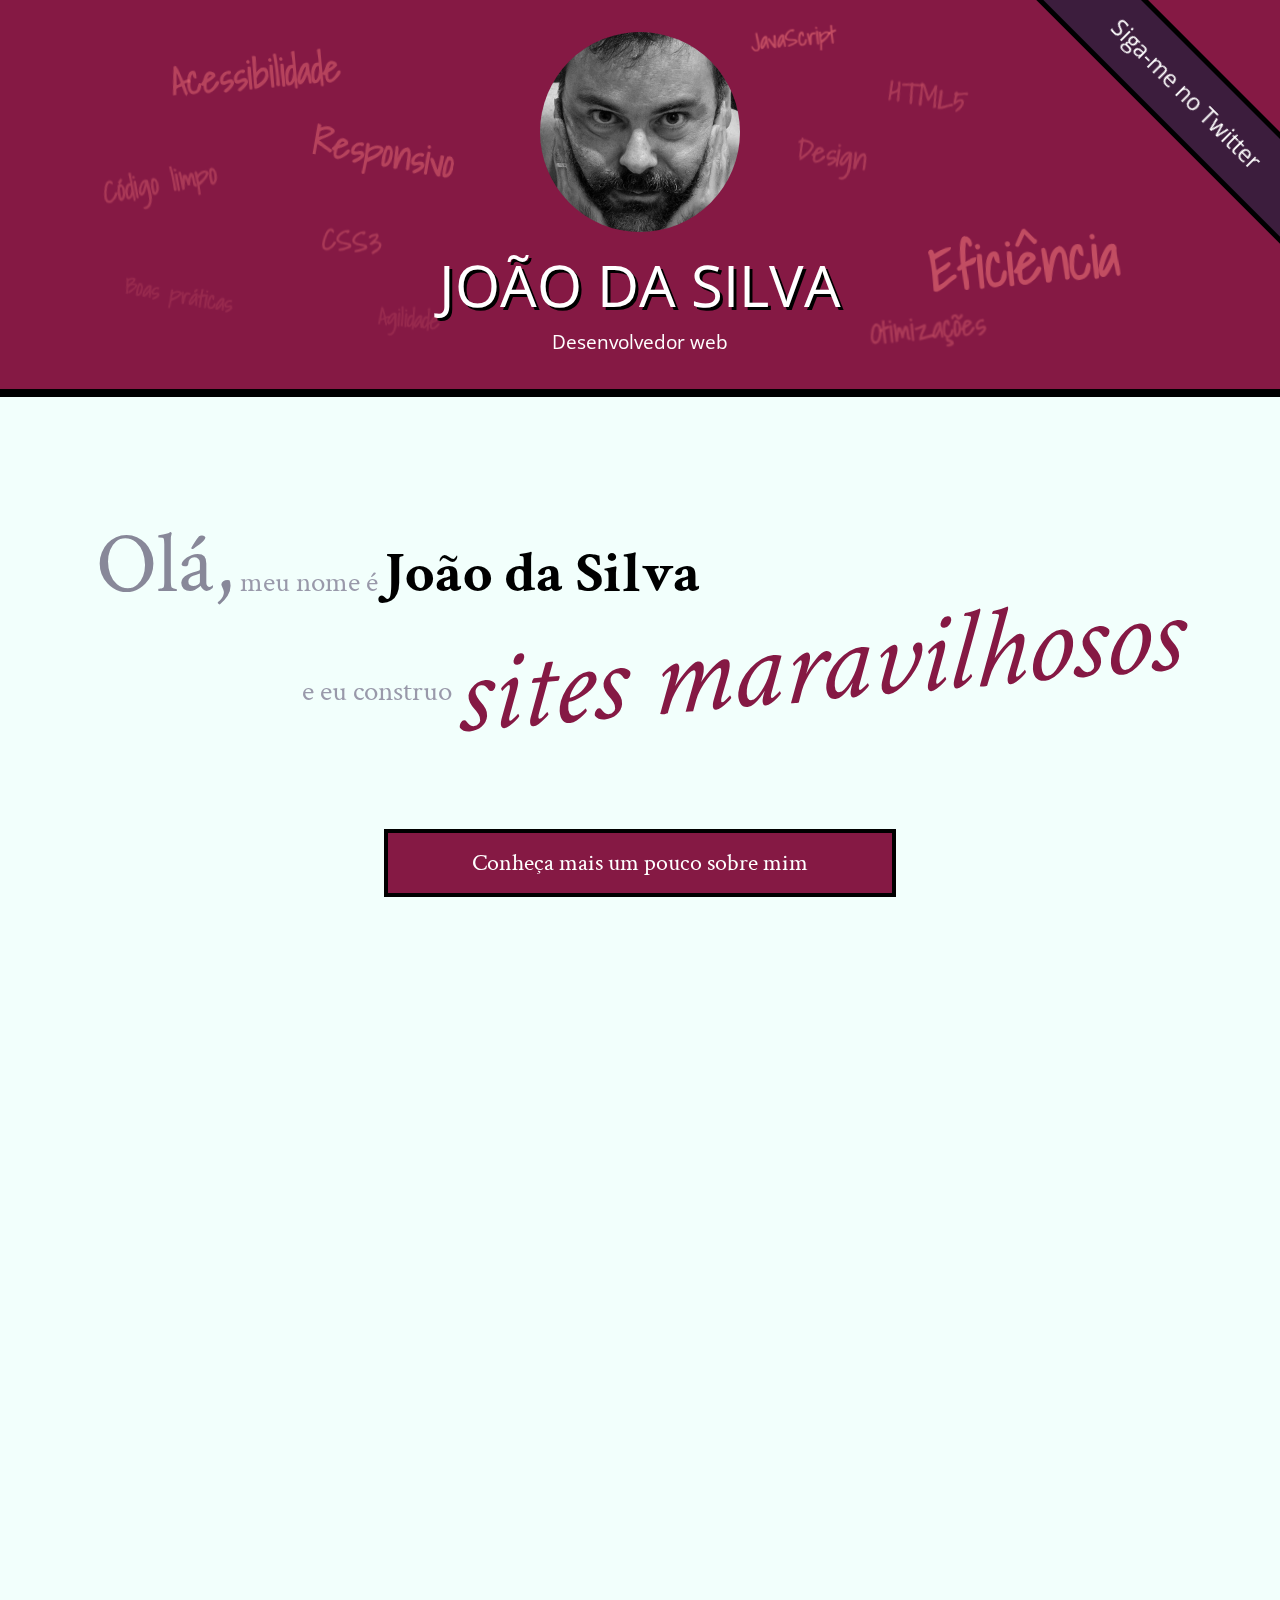
<file: index.html>
<!DOCTYPE html>
<html lang="pt">
<head>
    <meta charset="UTF-8">
    <title>João da Silva - Desenvolvedor Web</title>
    <link rel="shortcut icon" href="imagens/favicon.png">
    <link rel="stylesheet" href="css/reset.css">
    <link rel="stylesheet" href="css/site.css">
    <link rel="stylesheet" href="css/index.css">
    <link rel="stylesheet" href="http://fonts.googleapis.com/css?family=Crimson+Text:400,400italic,600">
    <link rel="stylesheet" href="http://fonts.googleapis.com/css?family=Open+Sans+Condensed:700">
    <link rel="stylesheet" href="http://fonts.googleapis.com/css?family=Shadows+Into+Light">
</head>
<body>
    <header class="titulo-principal">
        <img class="foto-home" src="imagens/eu.jpg" alt="Foto de João da Silva">
        <h1>João da Silva</h1>
        <p class="subtitulo-principal">Desenvolvedor web</p>
        <ul class="palavras-home">
            <li class="palavra-home eficiencia">Eficiência</li>
            <li class="palavra-home boas-praticas">Boas práticas</li>
            <li class="palavra-home codigo-limpo">Código limpo</li>
            <li class="palavra-home css3">CSS3</li>
            <li class="palavra-home html5">HTML5</li>
            <li class="palavra-home javascript">JavaScript</li>
            <li class="palavra-home acessibilidade">Acessibilidade</li>
            <li class="palavra-home responsivo">Responsivo</li>
            <li class="palavra-home otimizacoes">Otimizações</li>
            <li class="palavra-home agilidade">Agilidade</li>
            <li class="palavra-home design">Design</li>
        </ul>
        <a class="banner-twitter" href="http://twitter.com/joaodasilva">Siga-me no Twitter</a>
    </header>
    <main>
        <section class="secao-inicio saudacao">
            <p class="saudacao"><span class="saudacao-inicio">Olá,</span> meu nome é <strong>João da Silva</strong> <span class="saudacao-ultima-linha">e eu construo <em>sites maravilhosos</em></span></p>
            <a class="botao-index" href="bio.html">Conheça mais um pouco sobre mim</a>
        </section>
        <section class="secao-inicio trabalhos">
            <h2>Trabalhos</h2>
            <ul>
                <li><img src="imagens/bmw.png" alt="Site da BMW"></li>
                <li><img src="imagens/ibm.png" alt="Site da IBM"></li>
                <li><img src="imagens/uol.png" alt="Site da UOL"></li>
            </ul>
            <a class="botao-index" href="portfolio.html">Veja mais</a>
        </section>
        <section class="secao-inicio blog">
            <h2>Blog</h2>
            <small>Últimos posts</small>
            <ol>
                <li class="mais-recente">
                    <a href="blog.html">O essencial de design responsivo</a>
                    <p class="inicio-post">
                        Design responsivo tem ganho cada vez mais atenção como técnica de desenvolvimento de páginas web para dispositivos móveis. Mas como começar?
                    </p>
                </li>
                <li>
                    <a href="blog.html">Por que fazer páginas acessíveis?</a>
                    <p class="inicio-post">
                        Tem se falado cada vez sobre acessibilidade na web. Há diversas técnicas e diretivas a serem seguidas, inclusive da própria W3C. Mas vale a pena investir nisso?
                    </p>
                </li>
                <li>
                    <a href="blog.html">JavaScript não obstrusivo</a>
                    <p class="inicio-post">
                        JavaScript é uma linguagem essencial hoje em dia para criar páginas ricas, interativas e dinâmicas. Porém, há alguns cuidados que devem ser tomados ao colocarmos código JavaScript em nossas páginas.
                    </p>
                </li>
            </ol>
            <a class="botao-index" href="blog.html">Veja mais</a>
        </section>
    </main>
    <footer>
        <h2>Vamos conversar?</h2>
        <p>Você pode entrar em contato comigo <a href="contato.html">por e-mail</a> ou pelo telefone <a href="tel:+551234567890">(12) 3456-7890</a></p>
    </footer>
</body>
</html>
</file>
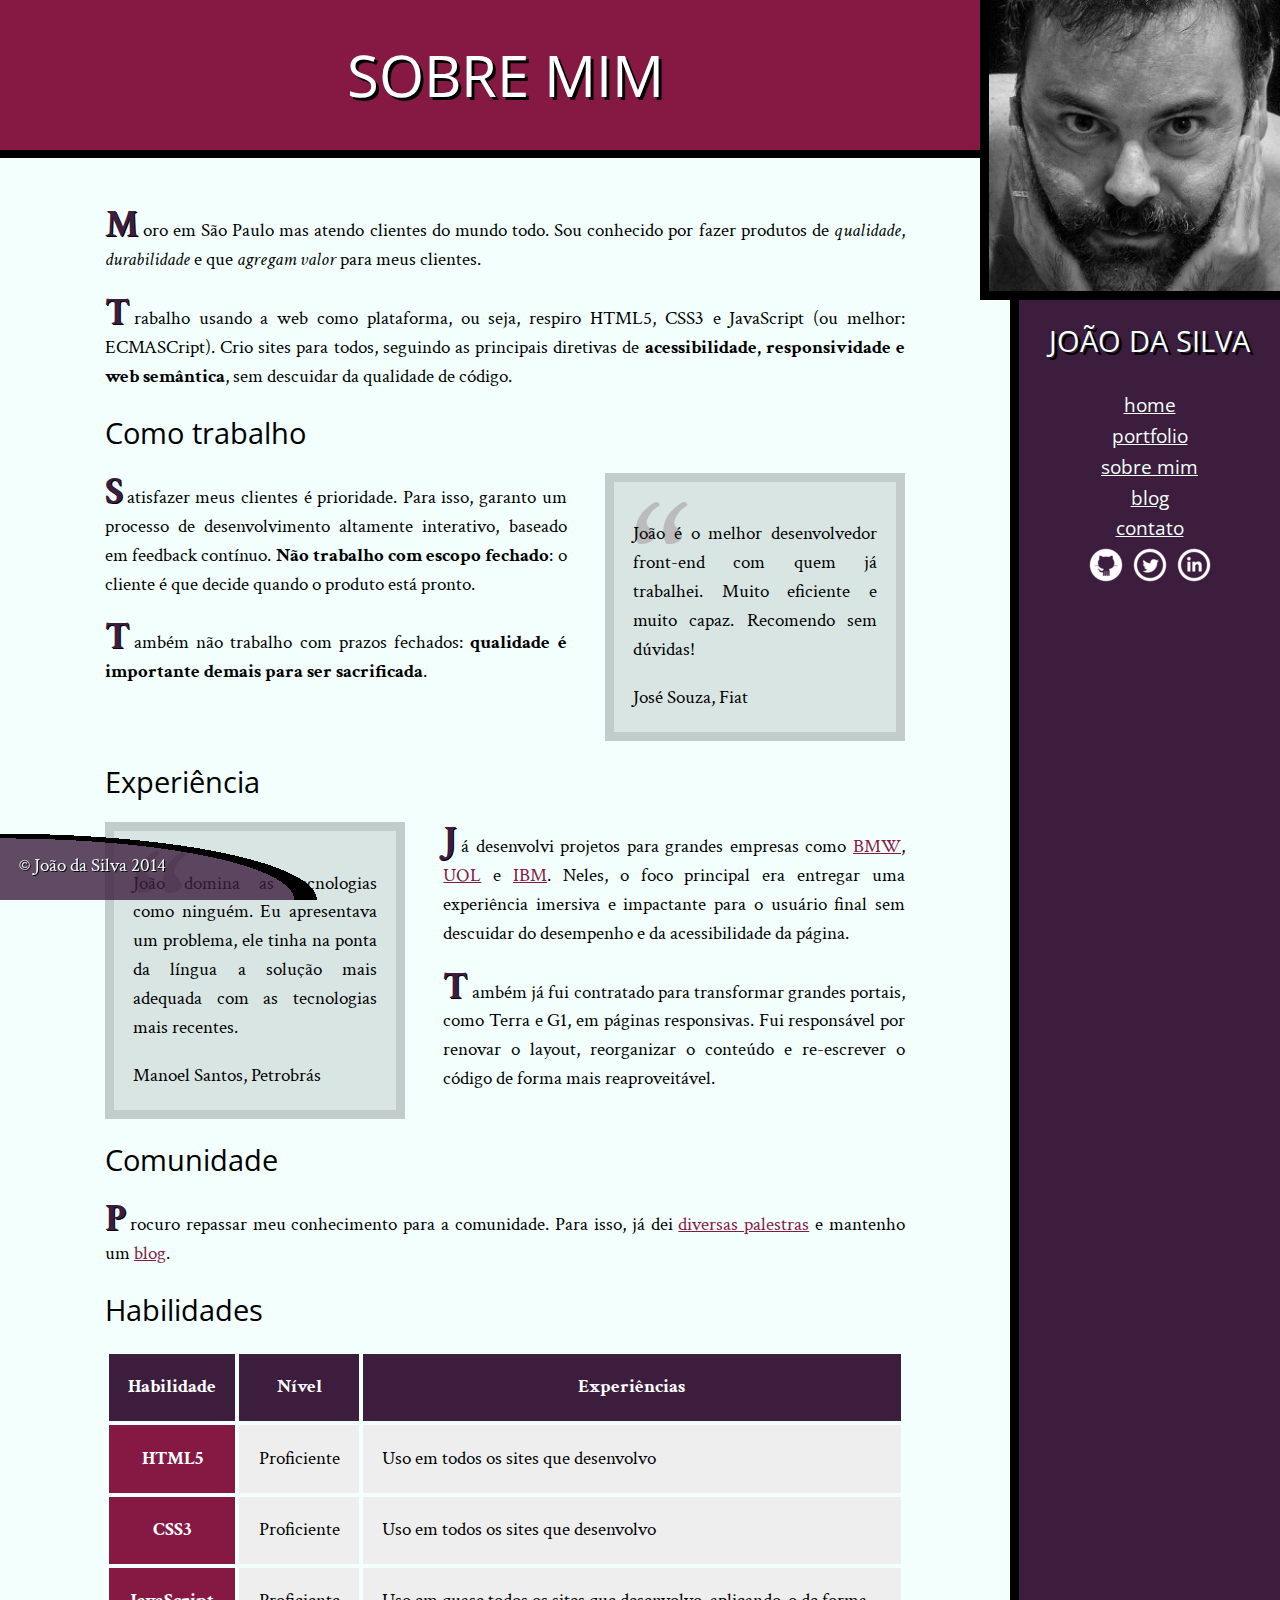
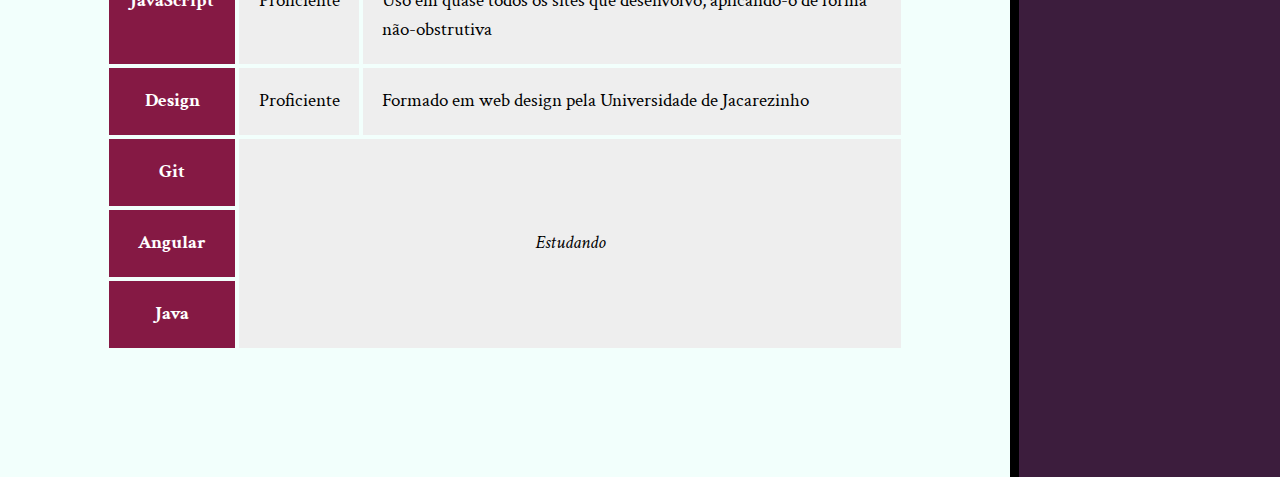
<file: bio.html>
<!DOCTYPE html>
<html>
<head>
    <meta charset="utf-8">
    <title>João da Silva - Biografia</title>
    <link rel="icon" href="imagens/favicon.png">
    <link rel="stylesheet" href="css/reset.css">
    <link rel="stylesheet" href="css/site.css">
    <link rel="stylesheet" href="css/bio.css">
    <link rel="stylesheet" href="http://fonts.googleapis.com/css?family=Crimson+Text:400,400italic,600">
    <link rel="stylesheet" href="http://fonts.googleapis.com/css?family=Open+Sans+Condensed:700">
</head>
<body>
    <main>
        <h1 class="titulo-principal">Sobre mim</h1>
        <div class="container">
            <p>Moro em São Paulo mas atendo clientes do mundo todo. Sou conhecido por fazer produtos de <em>qualidade</em>, <em>durabilidade</em> e que <em>agregam valor</em> para meus clientes.</p>
            <p>Trabalho usando a web como plataforma, ou seja, respiro HTML5, CSS3 e JavaScript (ou melhor: ECMASCript). Crio sites para todos, seguindo as principais diretivas de <strong>acessibilidade, responsividade e web semântica</strong>, sem descuidar da qualidade de código.</p>
            <h2 class="subtitulo-texto">Como trabalho</h2>
            <blockquote class="citacao-bio fiat" tabindex="1">
                <p>João é o melhor desenvolvedor front-end com quem já trabalhei. Muito eficiente e muito capaz. Recomendo sem dúvidas!</p>
                <cite>José Souza, Fiat</cite>
            </blockquote>
            <p>Satisfazer meus clientes é prioridade. Para isso, garanto um processo de desenvolvimento altamente interativo, baseado em feedback contínuo. <strong>Não trabalho com escopo fechado</strong>: o cliente é que decide quando o produto está pronto.</p>
            <p>Também não trabalho com prazos fechados: <strong>qualidade é importante demais para ser sacrificada</strong>.</p>
            <h2 class="subtitulo-texto">Experiência</h2>
            <blockquote class="citacao-bio petrobras" tabindex="1">
                <p>João domina as tecnologias como ninguém. Eu apresentava um problema, ele tinha na ponta da língua a solução mais adequada com as tecnologias mais recentes.</p>
                <cite>Manoel Santos, Petrobrás</cite>
            </blockquote>
            <p>Já desenvolvi projetos para grandes empresas como <a href="http://bmw.com">BMW</a>, <a href="http://www.uol.com.br">UOL</a> e <a href="http://www.ibm.com.br">IBM</a>. Neles, o foco principal era entregar uma experiência imersiva e impactante para o usuário final sem descuidar do desempenho e da acessibilidade da página.</p>
            <p>Também já fui contratado para transformar grandes portais, como Terra e G1, em páginas responsivas. Fui responsável por renovar o layout, reorganizar o conteúdo e re-escrever o código de forma mais reaproveitável.</p>
            <h2 class="subtitulo-texto">Comunidade</h2>
            <p>Procuro repassar meu conhecimento para a comunidade. Para isso, já dei <a href="portfolio.html">diversas palestras</a> e mantenho um <a href="blog.html">blog</a>.</p>
            <h2 class="subtitulo-texto">Habilidades</h2>
            <table class="habilidades">
                <thead>
                    <tr>
                        <th>Habilidade</th>
                        <th>Nível</th>
                        <th>Experiências</th>
                    </tr>
                </thead>
                <tbody>
                    <tr>
                        <th>HTML5</th>
                        <td>Proficiente</td>
                        <td>Uso em todos os sites que desenvolvo</td>
                    </tr>
                    <tr>
                        <th>CSS3</th>
                        <td>Proficiente</td>
                        <td>Uso em todos os sites que desenvolvo</td>
                    </tr>
                    <tr>
                        <th>JavaScript</th>
                        <td>Proficiente</td>
                        <td>Uso em quase todos os sites que desenvolvo, aplicando-o de forma não-obstrutiva</td>
                    </tr>
                    <tr>
                        <th>Design</th>
                        <td>Proficiente</td>
                        <td>Formado em web design pela Universidade de Jacarezinho</td>
                    </tr>
                    <tr>
                        <th>Git</th>
                        <td colspan="2" rowspan="3">Estudando</td>
                    </tr>
                    <tr>
                        <th>Angular</th>
                    </tr>
                    <tr>
                        <th>Java</th>
                    </tr>
                </tbody>
            </table>
        </div>
    </main>
    <img src="imagens/eu.jpg" alt="Minha foto" class="minha-foto">
    <aside class="navegacao-site">
        <h1>João da Silva</h1>
        <nav>
            <ul>
                <li><a href="index.html">Home</a></li>
                <li><a href="portfolio.html">Portfolio</a></li>
                <li><a href="bio.html">Sobre mim</a></li>
                <li><a href="blog.html">Blog</a></li>
                <li><a href="contato.html">Contato</a></li>
            </ul>
        </nav>
        <ul class="icones-redes-sociais">
            <li>
                <a href="https://github.com/joaodasilva" class="github" data-tooltip="Veja meus projetos opensource">
                    Github
                </a>
            </li>
            <li>
                <a href="https://twitter.com/joaodasilva" class="twitter" data-tooltip="Siga-me no Twitter">
                    Twitter
                </a>
            </li>
            <li>
                <a href="https://br.linkedin.com/pub/joão-da-silva/32/4/508" class="linkedin" data-tooltip="Veja meu currículo">
                    LinkedIn
                </a>
            </li>
        </ul>
    </aside>
    <footer class="rodape-pagina">
        &copy; João da Silva 2014
    </footer>
</body>
</html>
</file>
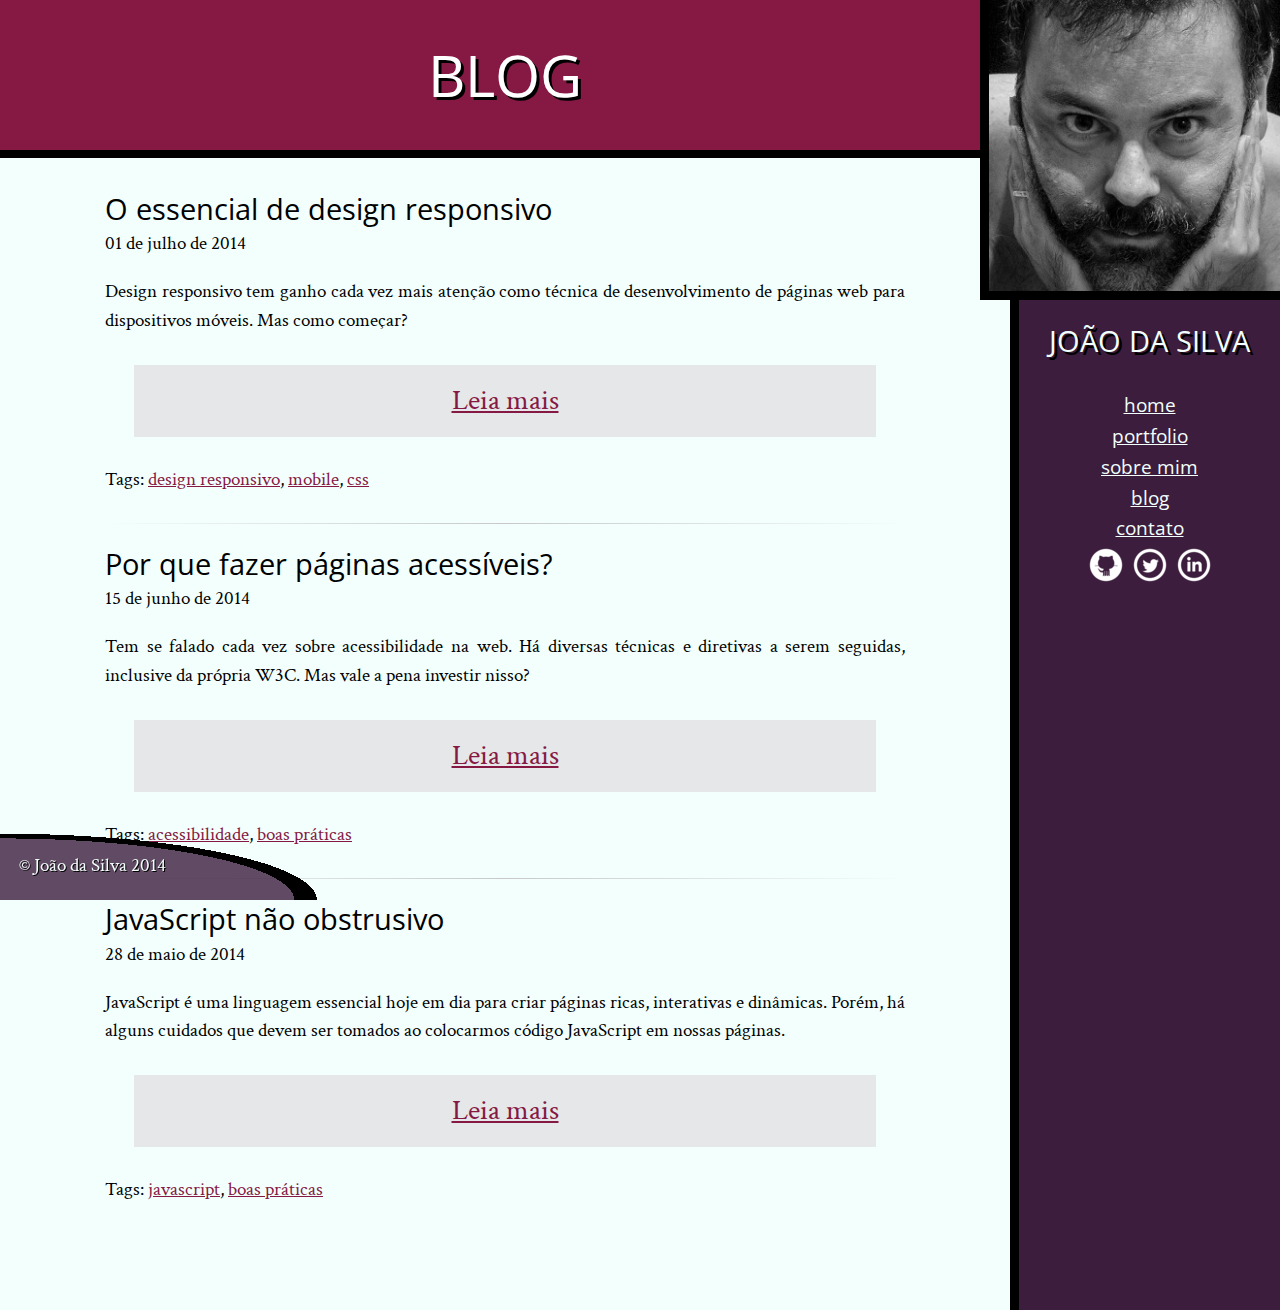
<file: blog.html>
<!DOCTYPE html>
<html>
<head>
    <meta charset="utf-8">
    <title>Blog - João da Silva</title>
    <link rel="icon" href="imagens/favicon.png">
    <link rel="stylesheet" href="css/reset.css">
    <link rel="stylesheet" href="css/site.css">
    <link rel="stylesheet" href="css/blog.css">
    <link rel="stylesheet" href="http://fonts.googleapis.com/css?family=Crimson+Text:400,400italic,600">
    <link rel="stylesheet" href="http://fonts.googleapis.com/css?family=Open+Sans+Condensed:700">
</head>
<body>
    <main>
        <h1 class="titulo-principal">Blog</h1>
        <div class="container">
            <article class="post-blog">
                <h2 class="subtitulo-texto">O essencial de design responsivo</h2>
                <time datetime="2014-07-01">01 de julho de 2014</time>
                <p>Design responsivo tem ganho cada vez mais atenção como técnica de desenvolvimento de páginas web para dispositivos móveis. Mas como começar?</p>
                <a class="leia-mais" href="#">Leia mais</a>
                <footer>Tags: <a href="#">design responsivo</a>, <a href="#">mobile</a>, <a href="#">css</a></footer>
            </article>
            <article class="post-blog">
                <h2 class="subtitulo-texto">Por que fazer páginas acessíveis?</h2>
                <time datetime="2014-06-15">15 de junho de 2014</time>
                <p>Tem se falado cada vez sobre acessibilidade na web. Há diversas técnicas e diretivas a serem seguidas, inclusive da própria W3C. Mas vale a pena investir nisso?</p>
                <a class="leia-mais" href="#">Leia mais</a>
                <footer>Tags: <a href="#">acessibilidade</a>, <a href="#">boas práticas</a></footer>
            </article>
            <article class="post-blog">
                <h2 class="subtitulo-texto">JavaScript não obstrusivo</h2>
                <time datetime="2014-05-28">28 de maio de 2014</time>
                <p>JavaScript é uma linguagem essencial hoje em dia para criar páginas ricas, interativas e dinâmicas. Porém, há alguns cuidados que devem ser tomados ao colocarmos código JavaScript em nossas páginas.</p>
                <a class="leia-mais" href="#">Leia mais</a>
                <footer>Tags: <a href="#">javascript</a>, <a href="#">boas práticas</a></footer>
            </article>
        </div>
    </main>
    <img src="imagens/eu.jpg" alt="Minha foto" class="minha-foto">
    <aside class="navegacao-site">
        <h1>João da Silva</h1>
        <nav>
            <ul>
                <li><a href="index.html">Home</a></li>
                <li><a href="portfolio.html">Portfolio</a></li>
                <li><a href="bio.html">Sobre mim</a></li>
                <li><a href="blog.html">Blog</a></li>
                <li><a href="contato.html">Contato</a></li>
            </ul>
        </nav>
        <ul class="icones-redes-sociais">
            <li>
                <a href="https://github.com/joaodasilva" class="github" data-tooltip="Veja meus projetos opensource">
                    Github
                </a>
            </li>
            <li>
                <a href="https://twitter.com/joaodasilva" class="twitter" data-tooltip="Siga-me no Twitter">
                    Twitter
                </a>
            </li>
            <li>
                <a href="https://br.linkedin.com/pub/joão-da-silva/32/4/508" class="linkedin" data-tooltip="Veja meu currículo">
                    LinkedIn
                </a>
            </li>
        </ul>
    </aside>
    <footer class="rodape-pagina">
        &copy; João da Silva 2014
    </footer>
</body>
</html>
</file>
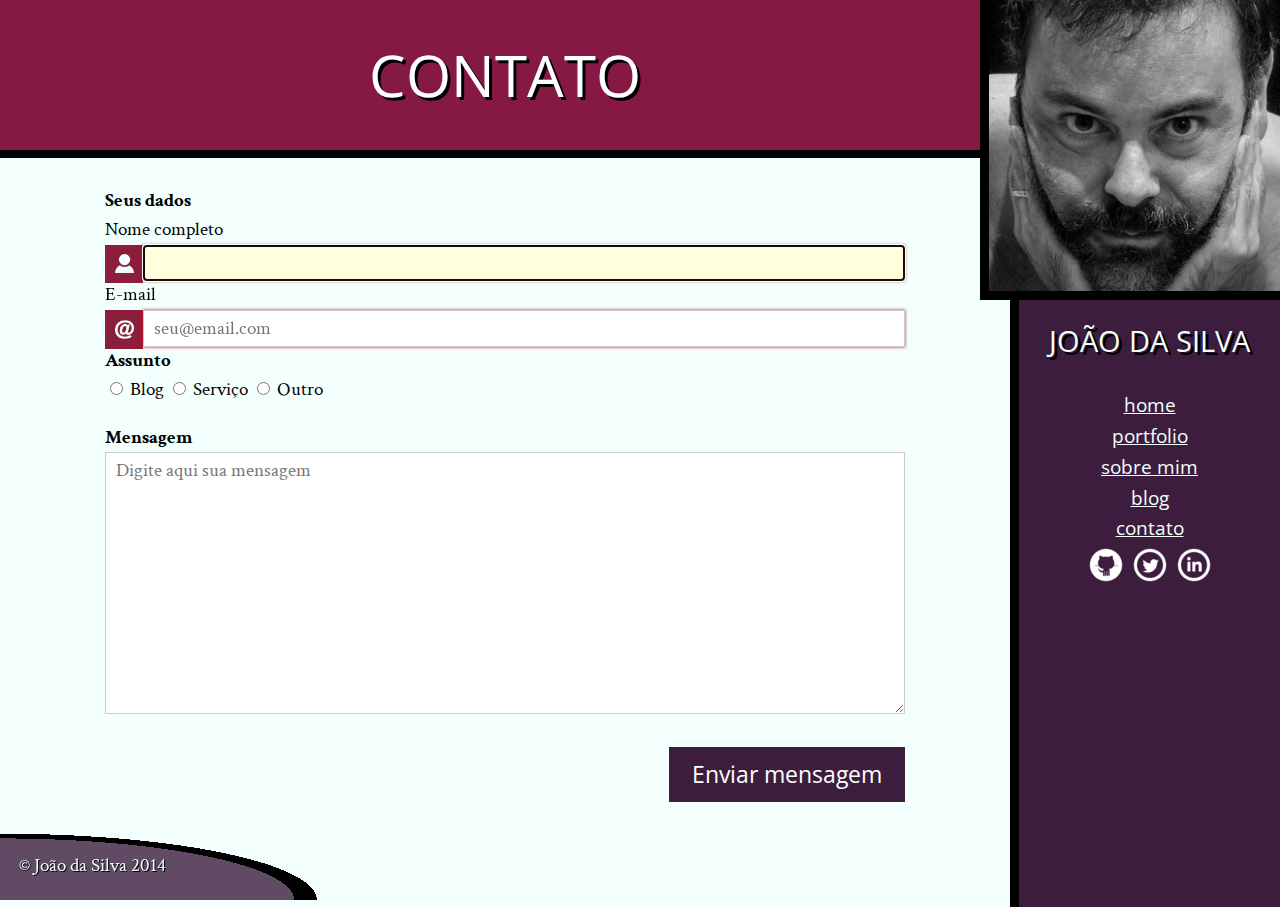
<file: contato.html>
<!DOCTYPE html>
<html>
<head>
    <meta charset="utf-8">
    <title>João da Silva - Contato</title>
    <link rel="icon" href="imagens/favicon.png">
    <link rel="stylesheet" href="css/reset.css">
    <link rel="stylesheet" href="css/site.css">
    <link rel="stylesheet" href="css/contato.css">
    <link rel="stylesheet" href="http://fonts.googleapis.com/css?family=Crimson+Text:400,400italic,600">
    <link rel="stylesheet" href="http://fonts.googleapis.com/css?family=Open+Sans+Condensed:700">
</head>
<body>
    <main>
        <h1 class="titulo-principal">Contato</h1>
        <div class="container">
            <form>
                <fieldset>
                    <legend>Seus dados</legend>
                    <label class="com-icone" for="nome">Nome completo</label>
                    <input id="nome" type="text" name="nome" required autofocus pattern="[A-Za-z ']{4,}" title="O nome precisa ter pelo menos 4 caracteres">
                    <label class="com-icone" for="email">E-mail</label>
                    <input id="email" type="email" name="email" required placeholder="seu@email.com">
                </fieldset>
                <fieldset>
                    <legend>Assunto</legend>
                    <label>
                        <input type="radio" name="assunto" value="Blog">
                        Blog
                    </label>
                    <label>
                        <input type="radio" name="assunto" value="Serviço">
                        Serviço
                    </label>
                    <label>
                        <input type="radio" name="assunto" value="Outro">
                        Outro
                        <input type="text" name="outro-assunto">
                    </label>
                </fieldset>
                <label for="mensagem">Mensagem</label>
                <textarea id="mensagem" name="mensagem" cols="60" rows="10" placeholder="Digite aqui sua mensagem"></textarea>
                <button type="submit">Enviar mensagem</button>
            </form>
        </div>
    </main>
    <img src="imagens/eu.jpg" alt="Minha foto" class="minha-foto">
    <aside class="navegacao-site">
        <h1>João da Silva</h1>
        <nav>
            <ul>
                <li><a href="index.html">Home</a></li>
                <li><a href="portfolio.html">Portfolio</a></li>
                <li><a href="bio.html">Sobre mim</a></li>
                <li><a href="blog.html">Blog</a></li>
                <li><a href="contato.html">Contato</a></li>
            </ul>
        </nav>
        <ul class="icones-redes-sociais">
            <li>
                <a href="https://github.com/joaodasilva" class="github" data-tooltip="Veja meus projetos opensource">
                    Github
                </a>
            </li>
            <li>
                <a href="https://twitter.com/joaodasilva" class="twitter" data-tooltip="Siga-me no Twitter">
                    Twitter
                </a>
            </li>
            <li>
                <a href="https://br.linkedin.com/pub/joão-da-silva/32/4/508" class="linkedin" data-tooltip="Veja meu currículo">
                    LinkedIn
                </a>
            </li>
        </ul>
    </aside>
    <footer class="rodape-pagina">
        &copy; João da Silva 2014
    </footer>
</body>
</html>
</file>
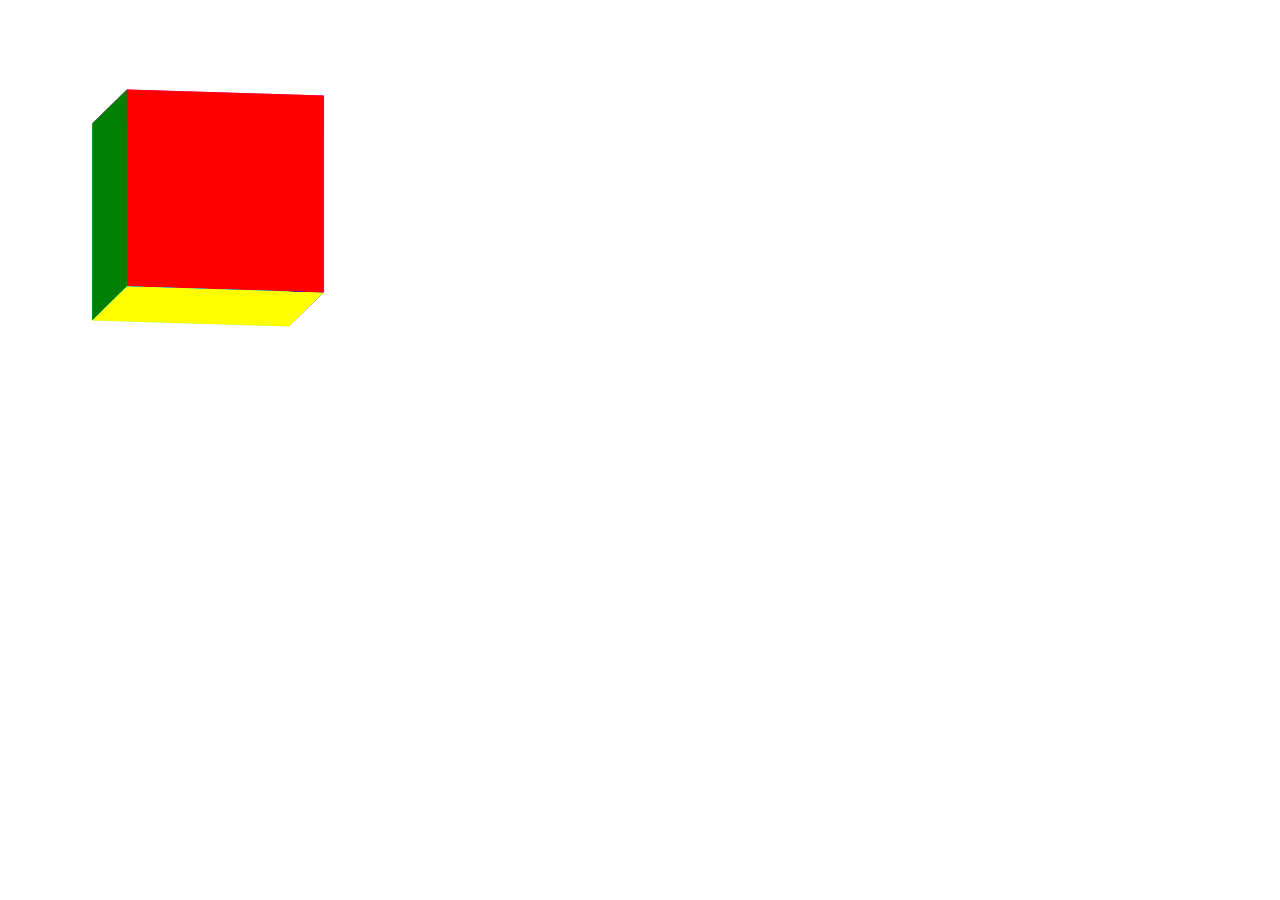
<file: cubo.html>
<!DOCTYPE html>
<html>

<head>
  <meta charset="utf-8">
  <link rel="stylesheet" href="css/cubo.css">
  <title></title>
</head>

<body>

  <div class="cubo">
    <div class="face frente"></div>
    <div class="face direita"></div>
    <div class="face esquerda"></div>
    <div class="face cima"></div>
    <div class="face baixo"></div>
    <div class="face tras"></div>
  </div>

</body>

</html>
</file>
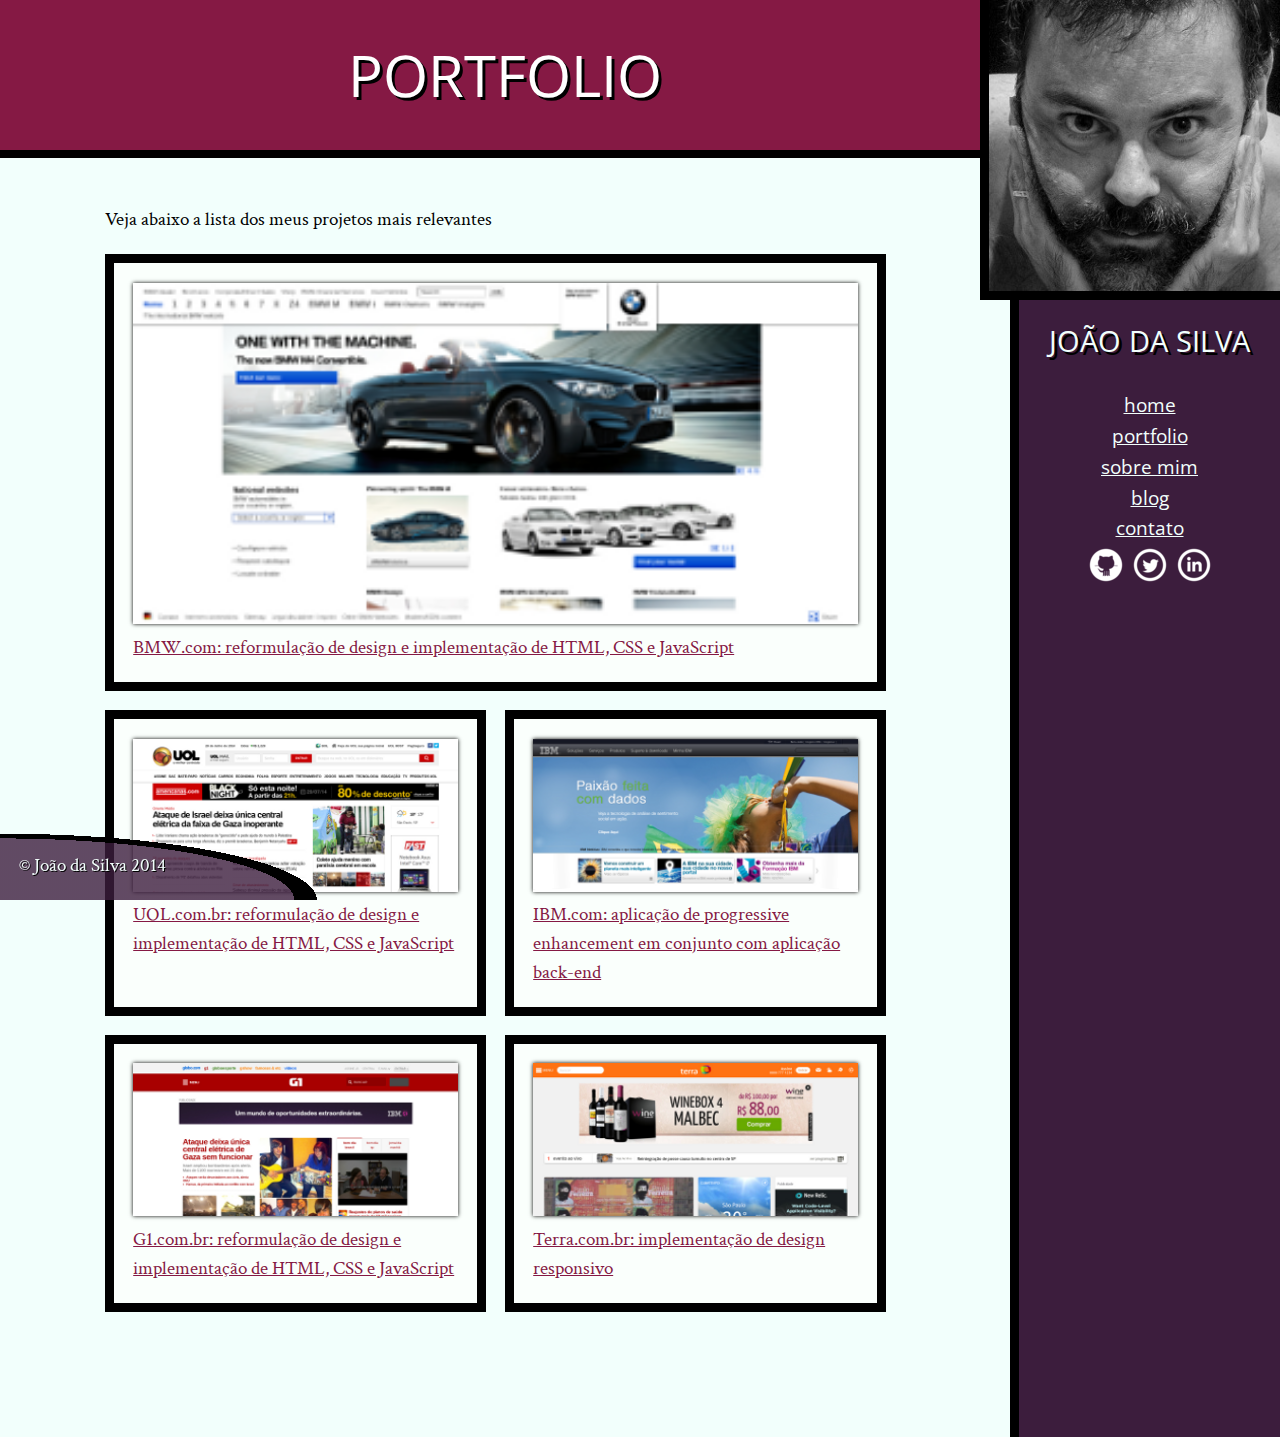
<file: portfolio.html>
<!DOCTYPE html>
<html>
<head>
    <meta charset="utf-8">
    <title>Portfolio - João da Silva</title>
    <link rel="icon" href="imagens/favicon.png">
    <link rel="stylesheet" href="css/reset.css">
    <link rel="stylesheet" href="css/site.css">
    <link rel="stylesheet" href="css/portfolio.css">
    <link rel="stylesheet" href="http://fonts.googleapis.com/css?family=Crimson+Text:400,400italic,600">
    <link rel="stylesheet" href="http://fonts.googleapis.com/css?family=Open+Sans+Condensed:700">
</head>
<body>
    <main>
        <h1 class="titulo-principal">Portfolio</h1>
        <div class="container">
            <p>Veja abaixo a lista dos meus projetos mais relevantes</p>
            <ol class="portfolio">
                <li><a href="http://bmw.com">
                        <figure>
                            <img src="imagens/bmw.png" alt="Site da BMW">
                            <figcaption>BMW.com: reformulação de design e implementação de HTML, CSS e JavaScript</figcaption>
                        </figure>
                </a></li>
                <li><a href="http://uol.com.br">
                        <figure>
                            <img src="imagens/uol.png" alt="Front-page da UOL">
                            <figcaption>UOL.com.br: reformulação de design e implementação de HTML, CSS e JavaScript</figcaption>
                        </figure>
                </a></li>
                <li><a href="http://www.ibm.com.br">
                        <figure>
                            <img src="imagens/ibm.png" alt="Site da IBM">
                            <figcaption>IBM.com: aplicação de progressive enhancement em conjunto com aplicação back-end</figcaption>
                        </figure>
                </a></li>
                <li><a href="http://g1.com.br">
                        <figure>
                            <img src="imagens/g1.png" alt="Front-page do portal G1">
                            <figcaption>G1.com.br: reformulação de design e implementação de HTML, CSS e JavaScript</figcaption>
                        </figure>
                </a></li>
                <li><a href="http://terra.com.br">
                        <figure>
                            <img src="imagens/terra.png" alt="Front-page do portal Terra">
                            <figcaption>Terra.com.br: implementação de design responsivo</figcaption>
                        </figure>
                </a></li>
            </ol>
        </div>
    </main>
    <img src="imagens/eu.jpg" alt="Minha foto" class="minha-foto">
    <aside class="navegacao-site">
        <h1>João da Silva</h1>
        <nav>
            <ul>
                <li><a href="index.html">Home</a></li>
                <li><a href="portfolio.html">Portfolio</a></li>
                <li><a href="bio.html">Sobre mim</a></li>
                <li><a href="blog.html">Blog</a></li>
                <li><a href="contato.html">Contato</a></li>
            </ul>
        </nav>
        <ul class="icones-redes-sociais">
            <li>
                <a href="https://github.com/joaodasilva" class="github" data-tooltip="Veja meus projetos opensource">
                    Github
                </a>
            </li>
            <li>
                <a href="https://twitter.com/joaodasilva" class="twitter" data-tooltip="Siga-me no Twitter">
                    Twitter
                </a>
            </li>
            <li>
                <a href="https://br.linkedin.com/pub/joão-da-silva/32/4/508" class="linkedin" data-tooltip="Veja meu currículo">
                    LinkedIn
                </a>
            </li>
        </ul>
    </aside>
    <footer class="rodape-pagina">
        &copy; João da Silva 2014
    </footer>
</body>
</html>
</file>
<file: propriedadesBackground.html>
<!DOCTYPE html>
<html>
  <head>
    <meta charset="utf-8">
    <link rel="stylesheet" href="css/propriedadesBackground.css">
    <title>Propriedades Background</title>
  </head>
  <body>

  </body>
</html>
</file>
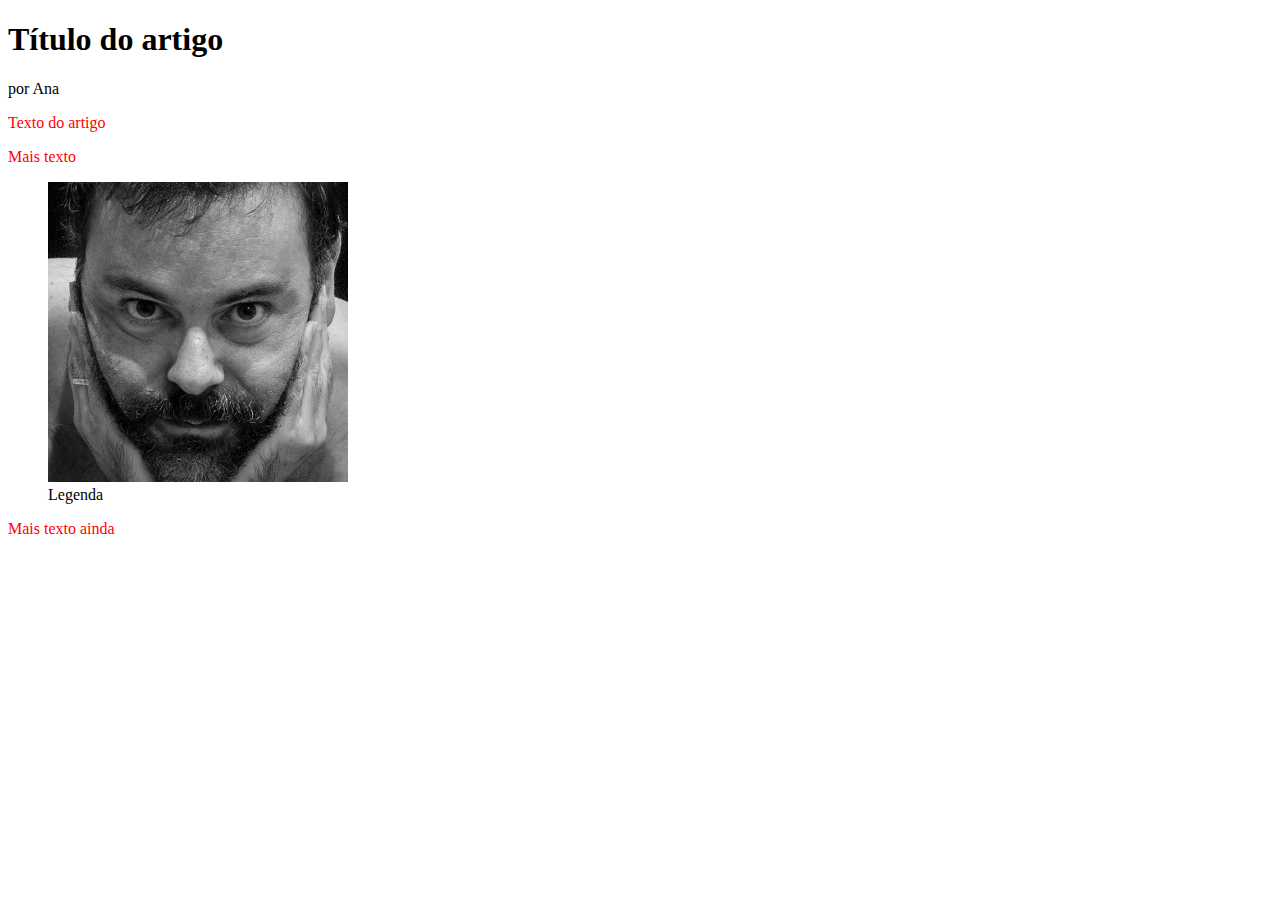
<file: pseudoClassesSelecionandoSegundoCliente.html>
<!DOCTYPE html>
<html>

<head>
  <meta charset="utf-8">
  <title>Pseudo Classes Selecionando Segundo Cliente</title>

  <style type='text/css'>

    p:nth-of-type(n+2) {
      color: red;
    }

  </style>
</head>

<body>

  <article>
    <h1>Título do artigo</h1>
    <p>por Ana</p>
    <p>Texto do artigo</p>
    <p>Mais texto</p>
    <figure>
      <img src="imagens\eu.jpg" alt="Foto">
      <figcaption>Legenda</figcaption>
    </figure>
    <p>Mais texto ainda</p>
  </article>

</body>

</html>
</file>
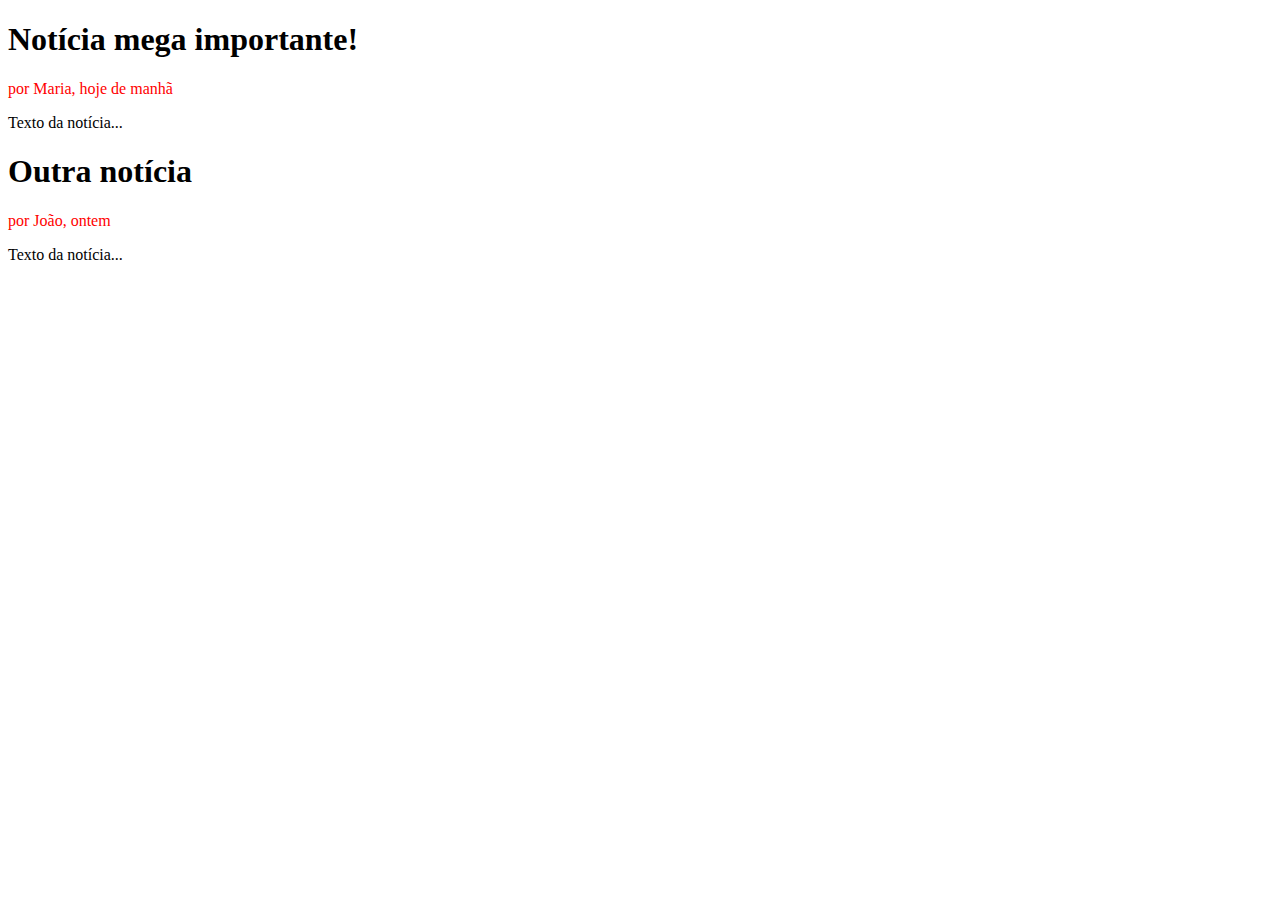
<file: seletorMaisAdequeado.html>
<!DOCTYPE html>
<html>
  <head>
    <meta charset="utf-8">
    <title>Gradientes Radiais</title>

    <style type='text/css'>

        h1 + p {
          color: red;
        }

    </style>
  </head>
  <body>
    <section>
        <h1>Notícia mega importante!</h1>
        <p>por Maria, hoje de manhã</p>
        <p>Texto da notícia...</p>
    </section>
    <section>
        <h1>Outra notícia</h1>
        <p>por João, ontem</p>
        <p>Texto da notícia...</p>
    </section>

  </body>
</html>
</file>
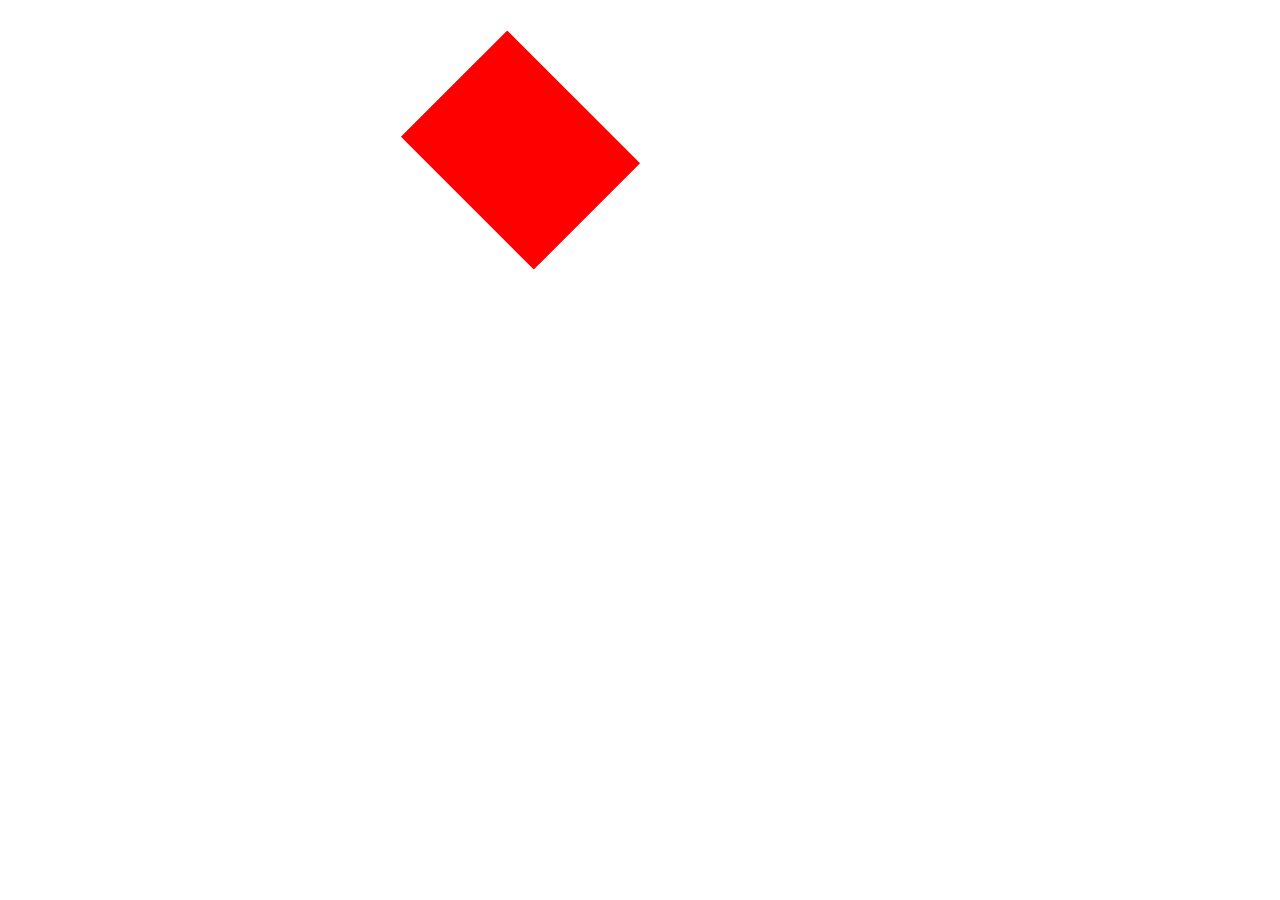
<file: transformacao.html>
<!DOCTYPE html>
<html>
  <head>
    <meta charset="utf-8">
    <title>Transformacao</title>
    <style>
    div {
          border-bottom: 100px solid red;
          border-left: 25px solid red;
          border-right: 100px solid red;
          width: 0;
          height: 0;
          margin-top: 100px;
          transform: scale(1.5) translateX(300px) rotate(45deg) ;
    }

    </style>
  </head>
  <body>

    <div></div>

  </body>
</html>
</file>
<file: css/site.css>
body {
    font-family: "Crimson Text", "Times New Roman", serif;
    background-color: #F2FFFC;
    font-size: 120%;
    line-height: 1.5;
    display: flex;
    flex-wrap: wrap;
}

h1,
h2,
.subtitulo-principal {
    font-family: "Open Sans Condensed", "Arial", sans-serif;
}

h1 {
    text-transform: uppercase;
    font-size: 3em;
    text-shadow: 3px 3px #000;
}

.titulo-principal {
    text-align: center;
    background-color: #851944;
    color: #FFF;
    padding: 2rem;
    border-bottom: .5rem solid #000;
}

.subtitulo-texto {
    font-size: 1.5em;
    clear: both;
}

main a {
    color: #851944;
}

main a:hover,
main a:focus,
footer a:focus,
footer a:hover {
    color: red;
}

main p {
    text-align: justify;
    margin: 1em 0;
}

.navegacao-site {
    text-align: center;
    background-color: #3C1D3D;
    color: #F2FFFC;
    padding: 1em;
}

.navegacao-site a {
    color: inherit;
    font-family: "Open Sans Condensed", "Arial", sans-serif;
    text-transform: lowercase;
}

.navegacao-site a:hover,
.navegacao-site a:focus {
    text-shadow: 0 0 2px pink;
}

.navegacao-site h1 {
    font-size: 1.5em;
    margin-bottom: 1em;
}

.rodape-pagina {
    color: #F2FFFC;
    padding: 1em;
    clear: both;
    position: fixed;
    bottom: 0;
    left: 0;
    width: 100%;
    box-sizing: border-box;
    background-repeat: no-repeat;
    text-shadow: 1px 1px black;
    background-image: radial-gradient(ellipse at left bottom,
        rgba(60, 29, 61, 0.8),
        rgba(60, 29, 61, 0.8) 65%,
        black 65%,
        black 70%,
        transparent 70%);
    background-size: 25% 100%;
}

.container {
    width: 80ch;
    margin-left: auto;
    margin-right: auto;
    padding: 1.5em 0;
}

strong {
    font-weight: bold;
}

em {
    font-style: italic;
}

.icones-redes-sociais li {
    display: inline-block;
}

.icones-redes-sociais a {
    width: 40px;
    height: 40px;
    display: block;
    text-indent: -99999px;
}

.github {
    background-image: url(../imagens/github.png);
}

.twitter {
    background-image: url(../imagens/twitter.png);
}

.linkedin {
    background-image: url(../imagens/linkedin.png);
}

main {
    padding-bottom: 4em;
    flex-grow: 1;
}

.minha-foto,
.navegacao-site {
    border-left: .5em solid black;
    box-sizing: border-box;
}

.navegacao-site {
    width: calc(0.9 * 300px);
    padding-top: calc(300px + 1em);
}

.minha-foto {
    border-bottom: .5em solid black;
    position: absolute;
    top: 0;
    right: 0;
    height: 300px;
}

.icones-redes-sociais a {
    position: relative;
}

.icones-redes-sociais a:hover::after,
.icones-redes-sociais a:focus::after {
    content: attr(data-tooltip);
    position: absolute;
    background: black;
    color: white;
    top: 100%;
    width: 300%;
    right: 0;
    text-indent: 0;
    font-size: .75em;
}

.icones-redes-sociais a:hover::before,
.icones-redes-sociais a:focus::before {
    content: '';
    position: absolute;
    bottom: 0;
    left: 0;
    width: 1em;
    height: 1em;
    background-color: black;
    transform: translateY(.5em) rotate(45deg);
}
</file>
<file: css/index.css>
body {
    display: block;
}
.foto-home {
    height: 200px;
    border-radius: 50%;
}
.saudacao p {
    font-size: 1.5em;
    color: #99A;
    line-height: 1;
    padding: 2em;
}
.saudacao-inicio {
    font-size: 3em;
    color: #889;
}
.saudacao-ultima-linha {
    text-align: right;
    display: block;
}
.saudacao strong {
    font-size: 2em;
    color: #000;
}
.saudacao em {
    color: #851944;
    font-size: 4em;
    -webkit-transform: rotate(-5deg) skew(-10deg);
            transform: rotate(-5deg) skew(-10deg);
    display: inline-block;
    -webkit-animation: flutua 1s ease-in-out infinite;
            animation: flutua 1s ease-in-out infinite;
    -webkit-animation-direction: alternate;
            animation-direction: alternate;
    position: relative;
}
.saudacao:hover em {
    -webkit-animation-play-state: paused;
            animation-play-state: paused;
}
.botao-index {
    font-size: 1.25em;
    background-color: #851944;
    color: #FFF;
    padding: .5em;
    border: .2em solid black;
    width: 40ch;
    margin: 2em auto;
    display: block;
    text-align: center;
    text-decoration: none;
    transition: .5s;
}
.botao-index:focus,
.botao-index:hover {
    background-color: #C54974;
    color: white;
    box-shadow: 0 0 1em #FA9;
}
.secao-inicio {
    padding: 2em;
}
.secao-inicio h2 {
    font-size: 3em;
    text-transform: uppercase;
    margin-bottom: .5em;
    text-shadow: 2px 2px #000;
}
.trabalhos {
    background-color: #3C1D3D;
    border-top: .5em solid #000;
    border-bottom: .5em solid #000;
    background-image: linear-gradient(135deg, transparent, transparent 14px, rgba(0,0,0,.1) 14px, rgba(0,0,0,.1) 15px, transparent 15px, transparent);
    background-size: 20px 20px;
    background-attachment: fixed;
}
.trabalhos h2 {
    color: #FFF;
}
.trabalhos ul {
    display: -webkit-flex;
    display:         flex;
}
.trabalhos li {
    -webkit-flex: auto;
            flex: auto;
    border: .5em solid #000;
}
.trabalhos li:first-child {
    order: 2;
    transform: scale(1.2);
}
.trabalhos li:nth-child(2) {
    order: 1;
}
.trabalhos li:nth-child(3) {
    order: 3;
}
.trabalhos img {
    width: 100%;
    display: block;
}
.blog {
    background-color: #999;
    position: relative;
    background-image: linear-gradient(45deg, transparent, transparent 14px, rgba(255,255,255,.1) 14px, rgba(255,255,255,.1) 15px, transparent 15px, transparent);
    background-size: 20px 20px;
    background-attachment: fixed;
    color: #FFF;
    border-bottom: .5em solid #851944;
}
.blog small {
    position: relative;
    top: -2em;
}
.blog li {
    width: 30%;
}
.blog li a {
    color: #FCF;
    padding: .5em;
    display: block;
}
footer {
    background-color: #000;
    color: #FFF;
    padding: 2em;
}
footer h2 {
    font-size: 3em;
}
footer a {
    color: #F99;
}
main {
    width: 100%;
    padding-bottom: 0;
    float: none;
}
html,body {
    overflow-x: hidden;
    height: 100%;
}
body {
    -webkit-perspective: 6px;
            perspective: 6px;
    -webkit-perspective-origin: 50% 160px;
            perspective-origin: 50% 160px;
}
.palavras-home {
    -webkit-transform-style: preserve-3d;
            transform-style: preserve-3d;
    position: absolute;
    bottom: 0;
    right: 0;
    top: 0;
    left: 0;
}
.palavra-home {
    font-family: "Shadows Into Light", cursive;
    font-weight: bold;
    font-size: 400%;
    color: rgba(255, 127, 127, .5);
    position: absolute;
    -webkit-animation: aparece 2s;
            animation: aparece 2s;
}
.eficiencia {
    top: 50%;
    left: 60%;
    -webkit-transform: translate(-50%, -50%) translateZ(4px) rotate(-5deg) scale(.25);
            transform: translate(-50%, -50%) translateZ(4px) rotate(-5deg) scale(.25);
}
.boas-praticas {
    top: 70%;
    left: 20%;
    -webkit-transform: translate(-50%, -50%) translateZ(1px) rotate(10deg) scale(.25);
            transform: translate(-50%, -50%) translateZ(1px) rotate(10deg) scale(.25);
    opacity: .3;
}
.codigo-limpo {
    top: 45%;
    left: 25%;
    -webkit-transform: translate(-50%, -50%) translateZ(2px) rotate(-10deg) scale(.25);
            transform: translate(-50%, -50%) translateZ(2px) rotate(-10deg) scale(.25);
    opacity: .6;
}
.css3 {
    top: 55%;
    left: 35%;
    -webkit-transform: translate(-50%, -50%) translateZ(2px) rotate(5deg) scale(.25);
            transform: translate(-50%, -50%) translateZ(2px) rotate(5deg) scale(.25);
    opacity: .6;
}
.html5 {
    top: 30%;
    left: 65%;
    -webkit-transform: translate(-50%, -50%) translateZ(2px) rotate(10deg) scale(.25);
            transform: translate(-50%, -50%) translateZ(2px) rotate(10deg) scale(.25);
    opacity: .6;
}
.javascript {
    top: 15%;
    left: 60%;
    -webkit-transform: translate(-50%, -50%) translateZ(1px) rotate(-5deg) scale(.25);
            transform: translate(-50%, -50%) translateZ(1px) rotate(-5deg) scale(.25);
}
.acessibilidade {
    top: 30%;
    left: 35%;
    -webkit-transform: translate(-50%, -50%) translateZ(3px) rotate(-5deg) scale(.25);
            transform: translate(-50%, -50%) translateZ(3px) rotate(-5deg) scale(.25);
    opacity: .8;
}
.responsivo {
    top: 40%;
    left: 40%;
    -webkit-transform: translate(-50%, -50%) translateZ(3px) rotate(10deg) scale(.25);
            transform: translate(-50%, -50%) translateZ(3px) rotate(10deg) scale(.25);
    opacity: .8;
}
.otimizacoes {
    top: 70%;
    left: 65%;
    -webkit-transform: translate(-50%, -50%) translateZ(2px) rotate(-5deg) scale(.25);
            transform: translate(-50%, -50%) translateZ(2px) rotate(-5deg) scale(.25);
    opacity: .6;
}
.agilidade {
    top: 75%;
    left: 35%;
    -webkit-transform: translate(-50%, -50%) translateZ(1px) rotate(5deg) scale(.25);
            transform: translate(-50%, -50%) translateZ(1px) rotate(5deg) scale(.25);
    opacity: .3;
}
.design {
    top: 40%;
    left: 60%;
    -webkit-transform: translate(-50%, -50%) translateZ(2px) rotate(10deg) scale(.25);
            transform: translate(-50%, -50%) translateZ(2px) rotate(10deg) scale(.25);
    opacity: .6;
}
.titulo-principal {
    -webkit-transform-style: preserve-3d;
            transform-style: preserve-3d;
    position: relative;
}
.banner-twitter {
    position: absolute;
    top: 0;
    right: 0;

    line-height: 1;

    -webkit-transform: translate(calc(.707 * (3.5em - 100%) + 100%), calc(-.707 * 3.5em)) rotate(45deg);
            transform: translate(calc(.707 * (3.5em - 100%) + 100%), calc(-.707 * 3.5em)) rotate(45deg);
    -webkit-transform-origin: 0 0;
            transform-origin: 0 0;

    padding: 1em 3em;
    box-sizing: border-box;

    text-align: center;
    text-decoration: none;
    background-color: #3C1D3D;
    color: white;
    border: .25em solid black;

    font-size: 1.2em;
    font-family: "Open Sans Condensed", sans-serif;
    -webkit-animation: aparece .5s;
            animation: aparece .5s;
    -webkit-animation-delay: 2s;
            animation-delay: 2s;
    -webkit-animation-fill-mode: backwards;
            animation-fill-mode: backwards;
}
.blog .inicio-post {
    position: absolute;
    top: 4em;
    height: 8em;
    left: 30%;
    right: 4em;
    background-color: #F2FFFC;
    color: #000;
    padding: 1.5em;
    display: none;
}
.blog a:hover + .inicio-post,
.blog a:focus + .inicio-post {
    display: block;
}
.blog a:hover,
.blog a:focus {
    background-color: #F2FFFC;
    color: #F26;
}
@-webkit-keyframes aparece {
    from {
        opacity: 0;
        transform: scale(0.001);
    }
}
@keyframes aparece {
    from {
        opacity: 0;
        transform: scale(0.001);
    }
}
@keyframes flutua {
    from {
        top: -5px;
    }
    to {
        top: 5px;
    }
}
@-webkit-keyframes flutua {
    from {
        top: -5px;
    }
    to {
        top: 5px;
    }
}
</file>
<file: css/bio.css>
.citacao-bio {
    background-color: #D9E5E3;
    border: .5em solid #C2CCCA;
    padding: 1em;
    margin: 1em 2em;
    width: 30ch;
    box-sizing: border-box;
    transition: box-shadow 1s, transform 1s;
    transition-delay: 1s, 0s;
}

.citacao-bio:nth-of-type(even) {
    float: left;
    margin-left: 0;
}

.citacao-bio:nth-of-type(odd) {
    float: right;
    margin-right: 0;
}

.citacao-bio:hover,
.citacao-bio:focus {
    box-shadow: 0 0 0 99999px rgba(0,0,0,.8);
    transition-delay: 0s, 1s;
}

.citacao-bio:nth-of-type(odd):hover,
.citacao-bio:nth-of-type(odd):focus {
    transform: scale(1.2) rotate(5deg);
}

.citacao-bio:nth-of-type(even):hover,
.citacao-bio:nth-of-type(even):focus {
    transform: scale(1.2) rotate(-5deg);
}

.container > p::first-letter {
    font-size: 200%;
    font-weight: bold;
    color: #3C1D3D;
    text-shadow: 1px 1px #000;
    margin-right: .2ch;
    line-height: 1;
}

.citacao-bio::before {
    content: '“';
    position: absolute;
    font-size: 10em;
    line-height: .8;
    color: #bbb;
}

.citacao-bio > p {
    position: relative;
}

.habilidades {
    border-collapse: separate;
    border-spacing: .25em;
    margin: 1em 0;
}

.habilidades th {
    font-weight: bold;
    background-color: #851944;
    color: white;
}

.habilidades td {
    background-color: #eee;
}

.habilidades th,
.habilidades td {
    padding: 1em;
}

.habilidades thead th {
    background-color: #3C1D3D;
}

.habilidades [colspan] {
    text-align: center;
    font-style: italic;
}
.habilidades [rowspan] {
    vertical-align: middle;
}
</file>
<file: css/blog.css>
.leia-mais {
    padding: .5em;
    margin: 1em;
    display: block;
    font-size: 1.5em;
    text-align: center;
    background-color: #E6E7E8;
}

.post-blog + .post-blog {
    padding-top: 1em;
    margin-top: 1.5em;
    background-image: linear-gradient(to right, rgba(200, 200, 200, 0), rgba(200, 200, 200, 1), rgba(200, 200, 200, 0));
    background-size: 100% 1px;
    background-repeat: no-repeat;
    background-position: top center;
}
</file>
<file: css/contato.css>
legend,
label[for="mensagem"] {
    font-weight: bold;
    margin-top: 1em;
}
label[for],
button {
    display: block;
}
input[type="text"],
input[type="email"],
textarea {
    font-family: inherit;
    font-size: 100%;
    padding: .25em .5em;
    width: 100%;
    box-sizing: border-box;
    border: 1px solid #ccc;
}
button {
    border: 0;
    padding: .5em 1em;
    font-family: "Open Sans Condensed", sans-serif;
    background-color: #3C1D3D;
    color: white;
    font-size: 1.2em;
    margin-left: auto;
    margin-top: 1em;
}
input:invalid {
    box-shadow: 0 0 3px red;
}
input:focus,
textarea:focus {
    background-color: #FFD;
}
button:focus {
    background-color: #8C1D3D;
}
input[value="Outro"] + input {
    display: none;
}
input[value="Outro"]:checked + input {
    display: block;
}
.com-icone {
    position: relative;
    margin-bottom: 0;
}
.com-icone::after {
    content: '';
    position: absolute;
    width: 2em;
    height: 2em;
    background-color: #8C1D3D;
    background-size: 50% 50%;
    background-position: center center;
    background-repeat: no-repeat;
    left: 0;
    top: 100%;
}
.com-icone + input {
    width: calc(100% - 2em);
    position: relative;
    left: 2em;
    margin-top: 0;
}
.com-icone[for="nome"]::after {
    background-image: url(../imagens/usuario.png);
}
.com-icone[for="email"]::after {
    background-image: url(../imagens/email.png);
}
</file>
<file: css/cubo.css>
.face {
  display: block;
  width: 200px;
  height: 200px;
  position: absolute;
  top: 0;
  left: 0;
}
.frente {
  background-color: red;
  transform: translateZ(100px);
}
.direita {
  background-color: blue;
  transform: translateX(100px) rotateY(90deg);
}
.esquerda {
  background-color: green;
  transform: translateX(-100px) rotateY(-90deg);
}
.cima {
  background-color: yellow;
  transform: translateY(100px) rotateX(90deg);
}
.baixo {
  background-color: magenta;
  transform: translateY(-100px) rotateX(-90deg);
}
.tras {
  background-color: cyan;
  transform: translateZ(-100px) rotateY(180deg);
}
.cubo {
  transform-style: preserve-3d;
  width: 200px;
  height: 200px;
  position: relative;
  top: 100px;
  left: 100px;
  transform: rotateX(10deg) rotateY(10deg);
}
</file>
<file: css/portfolio.css>
.portfolio {
    display: flex;
    flex-wrap: wrap;
}
.portfolio li {
    border: .5em solid black;
    background-color: #FAFFFC;
    flex: 1 1 45%;
    box-sizing: border-box;
    padding: 1em;
    margin-right: 1em;
    margin-bottom: 1em;
}

.portfolio img {
    width: 100%;
    box-shadow: 0 0 4px #000;
}

.portfolio li:first-child {
    flex-basis: 100%;
}
</file>
<file: css/propriedadesBackground.css>
body {
  min-height: 100%;
  background-color: black;
  background-image: linear-gradient(to right, black, #C00, black);
  background-repeat: no-repeat;
  background-size: 80% 5px;
  background-position: 50% 2500%%;
}
</file>
